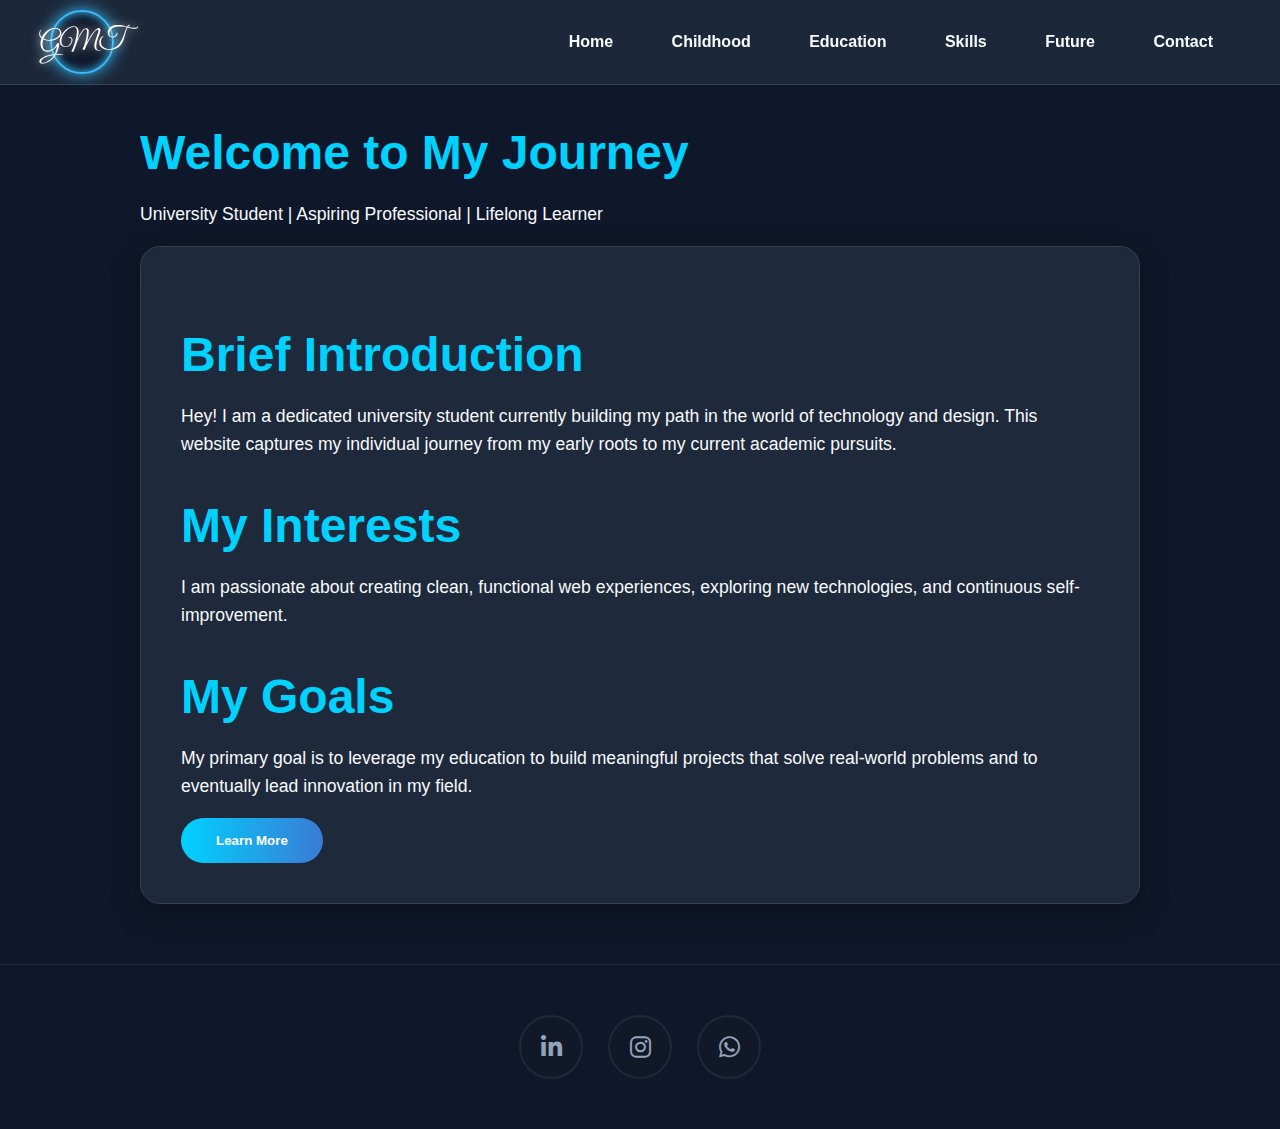
<file: index.html>
<!DOCTYPE html>
<html lang="en">
<head>
    <meta charset="UTF-8">
    <meta name="viewport" content="width=device-width, initial-scale=1.0">
    <title>Home | My Life Journey</title>
    <link rel="stylesheet" href="style.css"> 
    <link rel="stylesheet" href="https://cdnjs.cloudflare.com/ajax/libs/font-awesome/6.4.2/css/all.min.css">
    <link href="https://fonts.googleapis.com/css2?family=Great+Vibes&display=swap" rel="stylesheet">
</head>
<body>

<nav>
    <div class="logo-container">
        <div class="logo-circle">
            <span class="logo-text">GMT</span>
        </div>
    </div>
    <div class="nav-links">
        <a href="index.html">Home</a>
        <a href="childhood.html">Childhood</a>
        <a href="education.html">Education</a>
        <a href="skills.html">Skills</a>
        <a href="aspirations.html">Future</a>
        <a href="contact.html">Contact</a>
    </div>
</nav>

    <main class="container">
        <section class="hero">
            <h1>Welcome to My Journey</h1>
            <p class="subtitle">University Student | Aspiring Professional | Lifelong Learner</p>
            
            <div class="card">
                <h2>Brief Introduction</h2>
                <p>Hey! I am a dedicated university student currently building my path in the world of technology and design. This website captures my individual journey from my early roots to my current academic pursuits.</p>
                
                <h2>My Interests</h2>
                <p>I am passionate about creating clean, functional web experiences, exploring new technologies, and continuous self-improvement.</p>
                
                <h2>My Goals</h2>
                <p>My primary goal is to leverage my education to build meaningful projects that solve real-world problems and to eventually lead innovation in my field.</p>
                
                <button class="btn" onclick="welcomeAlert()">Learn More</button>
            </div>
        </section>
    </main>

    <footer>
    <div class="social-icons">
        <a href="https://www.linkedin.com/in/timothy-gona-479087266/" class="icon linkedin" target="_blank">
            <i class="fab fa-linkedin-in"></i>
        </a>
        <a href="https://www.instagram.com/gmt_aesthetic/" class="icon instagram" target="_blank">
            <i class="fab fa-instagram"></i>
        </a>
        <a href="https://wa.me/+254708443570" class="icon whatsapp" target="_blank">
            <i class="fab fa-whatsapp"></i>
        </a>
    </div>
</footer>

    <script src="script.js"></script>
</body>
</html>
</file>
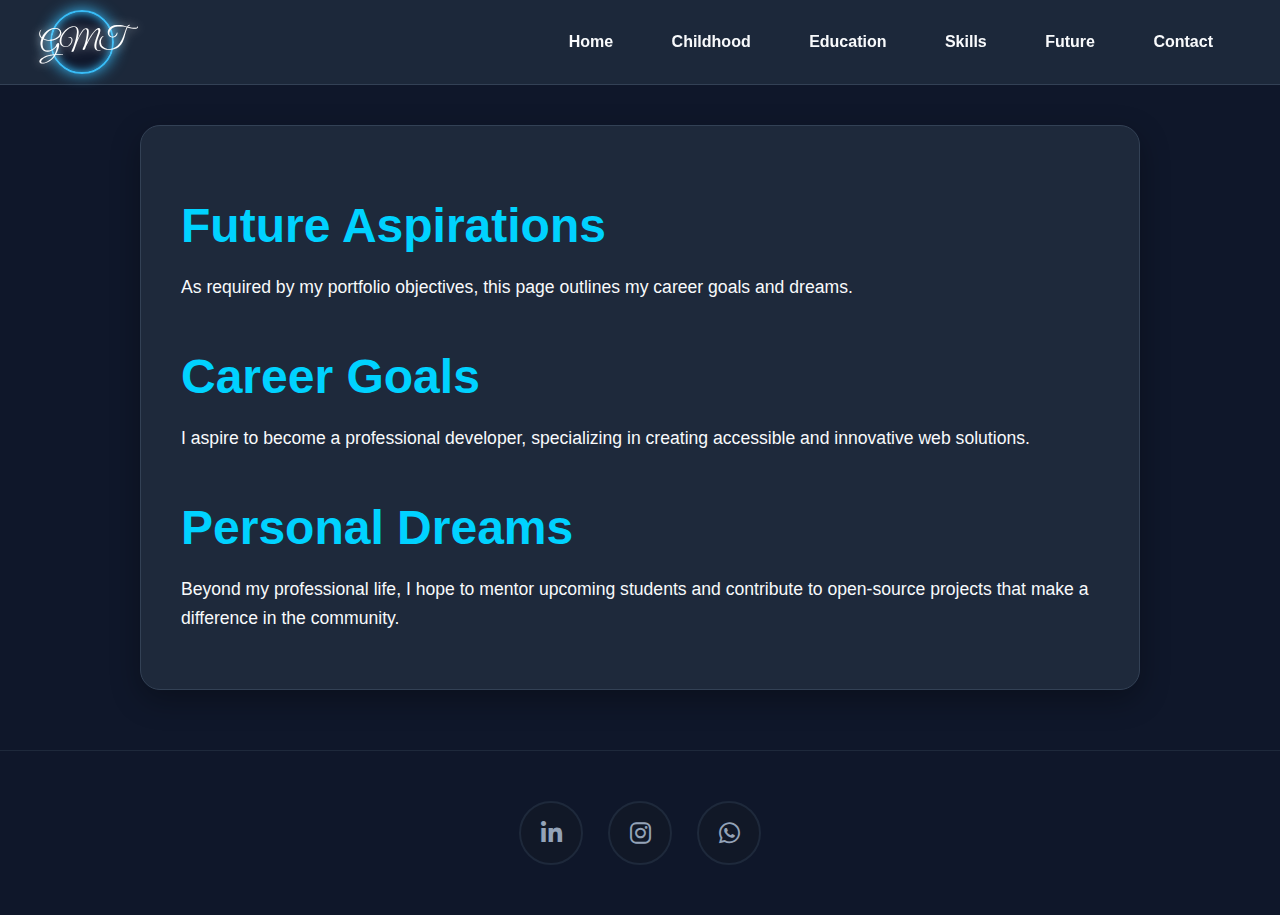
<file: aspirations.html>
<!DOCTYPE html>
<html lang="en">
<head>
    <meta charset="UTF-8">
    <meta name="viewport" content="width=device-width, initial-scale=1.0">
    <link rel="stylesheet" href="style.css">
    <link rel="stylesheet" href="https://cdnjs.cloudflare.com/ajax/libs/font-awesome/6.4.2/css/all.min.css">
    <link href="https://fonts.googleapis.com/css2?family=Great+Vibes&display=swap" rel="stylesheet">
    <title>Future Aspirations | Portfolio</title>
</head>
<body>
<nav>
    <div class="logo-container">
        <div class="logo-circle">
            <span class="logo-text">GMT</span>
        </div>
    </div>
    <div class="nav-links">
        <a href="index.html">Home</a>
        <a href="childhood.html">Childhood</a>
        <a href="education.html">Education</a>
        <a href="skills.html">Skills</a>
        <a href="aspirations.html">Future</a>
        <a href="contact.html">Contact</a>
    </div>
</nav>

    <div class="container">
        <div class="card">
            <h1>Future Aspirations</h1>
            <p>As required by my portfolio objectives, this page outlines my career goals and dreams.</p>
            
            <h3>Career Goals</h3>
            <p>I aspire to become a professional developer, specializing in creating accessible and innovative web solutions.</p>
            
            <h3>Personal Dreams</h3>
            <p>Beyond my professional life, I hope to mentor upcoming students and contribute to open-source projects that make a difference in the community.</p>
        </div>
    </div>

    <footer>
    <div class="social-icons">
        <a href="https://www.linkedin.com/in/timothy-gona-479087266/" class="icon linkedin" target="_blank">
            <i class="fab fa-linkedin-in"></i>
        </a>
        <a href="https://www.instagram.com/gmt_aesthetic/" class="icon instagram" target="_blank">
            <i class="fab fa-instagram"></i>
        </a>
        <a href="https://wa.me/+254708443570" class="icon whatsapp" target="_blank">
            <i class="fab fa-whatsapp"></i>
        </a>
    </div>
</footer>

    <script src="script.js"></script>
</body>
</html>
</file>
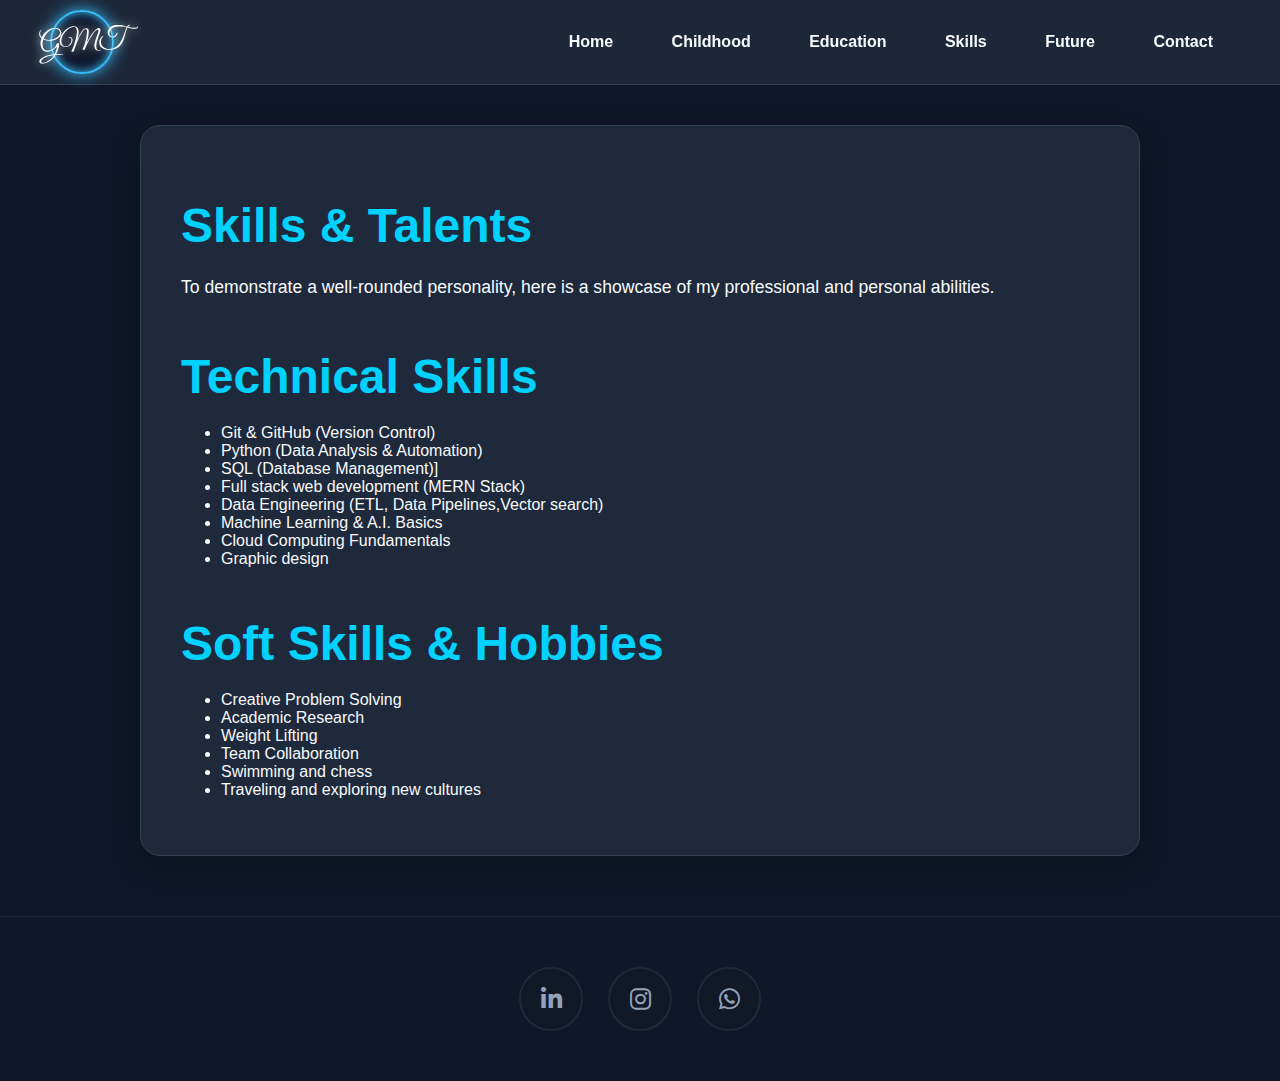
<file: skills.html>
<!DOCTYPE html>
<html lang="en">
<head>
    <meta charset="UTF-8">
    <meta name="viewport" content="width=device-width, initial-scale=1.0">
    <title>Skills & Talents | Portfolio</title>
    <link rel="stylesheet" href="style.css"> 
    <link rel="stylesheet" href="https://cdnjs.cloudflare.com/ajax/libs/font-awesome/6.4.2/css/all.min.css">
    <link href="https://fonts.googleapis.com/css2?family=Great+Vibes&display=swap" rel="stylesheet">
</head>
<body>

<nav>
    <div class="logo-container">
        <div class="logo-circle">
            <span class="logo-text">GMT</span>
        </div>
    </div>
    <div class="nav-links">
        <a href="index.html">Home</a>
        <a href="childhood.html">Childhood</a>
        <a href="education.html">Education</a>
        <a href="skills.html">Skills</a>
        <a href="aspirations.html">Future</a>
        <a href="contact.html">Contact</a>
    </div>
</nav>

    <div class="container">
        <div class="card">
            <h1>Skills & Talents</h1>
            <p>To demonstrate a well-rounded personality, here is a showcase of my professional and personal abilities.</p>
            
            <div class="skills-grid">
                <div class="skill-item">
                    <h3>Technical Skills</h3>
                    <ul>
                        <li>Git & GitHub (Version Control)</li>
                        <li>Python (Data Analysis & Automation)</li>
                        <li>SQL (Database Management)]</li>
                        <li>Full stack web development (MERN Stack)</li>
                        <li>Data Engineering (ETL, Data Pipelines,Vector search)</li>
                        <li>Machine Learning & A.I. Basics</li>
                        <li>Cloud Computing Fundamentals</li>
                        <li>Graphic design</li>
                    </ul>
                </div>
                
                <div class="skill-item">
                    <h3>Soft Skills & Hobbies</h3>
                    <ul>
                        <li>Creative Problem Solving</li>
                        <li>Academic Research</li>
                        <li>Weight Lifting</li>
                        <li>Team Collaboration</li>
                        <li>Swimming and chess</li>
                        <li>Traveling and exploring new cultures</li>   

                    </ul>
                </div>
            </div>
        </div>
    </div>

    <footer>
    <div class="social-icons">
        <a href="https://www.linkedin.com/in/timothy-gona-479087266/" class="icon linkedin" target="_blank">
            <i class="fab fa-linkedin-in"></i>
        </a>
        <a href="https://www.instagram.com/gmt_aesthetic/" class="icon instagram" target="_blank">
            <i class="fab fa-instagram"></i>
        </a>
        <a href="https://wa.me/+254708443570" class="icon whatsapp" target="_blank">
            <i class="fab fa-whatsapp"></i>
        </a>
    </div> 
</footer>

    <script src="script.js"></script>
</body>
</html>
</file>
<file: style.css>
:root {
    --primary: #00d2ff;
    --secondary: #3a7bd5;
    --bg-dark: #0f172a;
    --card-bg: #1e293b;
    --text-white: #f8fafc;
    --accent-blue: #38bdf8;
}

/* Global Reset */
body {
    background: var(--bg-dark);
    color: var(--text-white);
    font-family: 'Inter', sans-serif;
    margin: 0;
    overflow-x: hidden; /* Prevents unwanted side-scrolling on mobile */
}

/* Typography with Fluid Scaling */
h1, h2, h3 {
    font-size: clamp(1.8rem, 5vw, 3rem); 
    color: var(--primary);
    margin-bottom: 20px;
}

p {
    font-size: clamp(1rem, 2vw, 1.1rem);
    line-height: 1.6;
}

/* --- NAVIGATION & LOGO --- */
nav {
    display: flex;
    justify-content: space-between;
    align-items: center;
    padding: 15px 50px;
    background: rgba(30, 41, 59, 0.95);
    backdrop-filter: blur(10px);
    position: sticky;
    top: 0;
    z-index: 1000;
    border-bottom: 1px solid #334155;
}

.logo {
    font-size: 2rem;
    font-weight: 900;
    color: #fff;
    letter-spacing: 3px;
    cursor: default;
    text-shadow: 0 0 5px #fff, 0 0 20px var(--accent-blue), 0 0 40px var(--accent-blue);
    animation: pulsate 2.5s infinite alternate;
}

@keyframes pulsate {
    from { transform: scale(1); text-shadow: 0 0 5px #fff, 0 0 20px var(--accent-blue); }
    to { transform: scale(1.05); text-shadow: 0 0 10px #fff, 0 0 40px var(--accent-blue); }
}

nav a { 
    color: #f8fafc; 
    text-decoration: none; 
    margin-left: 20px; 
    font-weight: bold; 
    padding: 8px 16px;
    border-radius: 8px;
    border: 1px solid transparent;
    transition: all 0.3s ease;
}

nav a:hover, .active-link { 
    color: var(--accent-blue); 
    border-color: var(--accent-blue);
    background: rgba(56, 189, 248, 0.05);
    box-shadow: 0 0 15px rgba(56, 189, 248, 0.4);
    text-shadow: 0 0 8px rgba(56, 189, 248, 0.6);
    transform: translateY(-2px);
}

/* Circular Logo Wrapper */
.logo-circle {
    width: 60px;
    height: 60px;
    border: 2px solid var(--accent-blue);
    border-radius: 50%; /* Makes it a perfect circle */
    display: flex;
    align-items: center;
    justify-content: center;
    background: rgba(15, 23, 42, 0.8); /* Dark semi-transparent background */
    box-shadow: 0 0 15px var(--accent-blue), inset 0 0 10px var(--accent-blue);
    transition: all 0.4s ease;
    animation: breathe 3s infinite alternate;
}

/* Calligraphy Text Style */
.logo-text {
    font-family: 'Great Vibes', cursive; /* The Old Money font */
    font-size: 1.8rem;
    color: #fff;
    text-shadow: 0 0 10px rgba(255, 255, 255, 0.8);
    transform: rotate(-5deg); /* Slight tilt for that handwritten feel */
}

/* Animation for the circular glow */
@keyframes breathe {
    from {
        box-shadow: 0 0 10px var(--accent-blue), inset 0 0 5px var(--accent-blue);
        transform: scale(1);
    }
    to {
        box-shadow: 0 0 25px var(--accent-blue), inset 0 0 15px var(--accent-blue);
        transform: scale(1.05);
    }
}

/* Ensure the nav handles the new logo size */
nav {
    padding: 10px 50px; /* Adjusted padding for the taller logo */
}

/* --- LAYOUT COMPONENTS --- */
.container {
    max-width: 1000px; 
    min-width: 320px; 
    margin: 40px auto; 
    padding: 0 20px;
    width: 90%;
}

.card {
    background: var(--card-bg);
    padding: 40px;
    border-radius: 20px;
    border: 1px solid #334155;
    min-height: 300px; 
    box-shadow: 0 10px 30px rgba(0,0,0,0.3);
}

.btn {
    background: linear-gradient(to right, var(--primary), var(--secondary));
    border: none;
    padding: 15px 35px;
    border-radius: 50px;
    color: white;
    font-weight: bold;
    cursor: pointer;
    transition: 0.3s;
}

.btn:hover {
    box-shadow: 0 0 20px var(--primary);
    transform: scale(1.05);
}

/* --- CONTACT FORM --- */
.contact-form {
    display: flex;
    flex-direction: column;
    gap: 20px;
}

.name-group {
    display: flex;
    gap: 20px;
}

input[type="text"], input[type="email"], textarea {
    background: #111827;
    border: 2px solid #334155;
    border-radius: 10px;
    color: #ffffff;
    padding: 15px;
    outline: none;
    transition: all 0.3s ease;
}

input:focus, textarea:focus {
    border-color: var(--accent-blue);
    box-shadow: 0 0 15px rgba(56, 189, 248, 0.5);
}

/* --- FOOTER & SOCIALS --- */
footer {
    background: var(--bg-dark);
    padding: 50px 0;
    margin-top: 60px;
    border-top: 1px solid #1e293b;
    text-align: center;
}

.social-icons {
    display: flex;
    justify-content: center;
    gap: 25px;
}

.icon {
    width: 60px;
    height: 60px;
    display: flex;
    align-items: center;
    justify-content: center;
    border-radius: 50%;
    background: #111827;
    border: 2px solid #1e293b;
    color: #94a3b8;
    font-size: 24px;
    text-decoration: none;
    transition: all 0.4s cubic-bezier(0.175, 0.885, 0.32, 1.275);
}

.linkedin:hover { color: #0077b5; border-color: #0077b5; box-shadow: 0 0 20px rgba(0, 119, 181, 0.7); transform: translateY(-5px); }
.instagram:hover { color: #e4405f; border-color: #e4405f; box-shadow: 0 0 20px rgba(228, 64, 95, 0.7); transform: translateY(-5px); }
.whatsapp:hover { color: #25d366; border-color: #25d366; box-shadow: 0 0 20px rgba(37, 211, 102, 0.7); transform: translateY(-5px); }

/* --- RESPONSIVENESS --- */
@media (max-width: 768px) {
    nav { flex-direction: column; padding: 15px; }
    nav a { margin: 8px 0; }
    .name-group { flex-direction: column; }
    .container { width: 95%; margin: 20px auto; }
}
</file>
